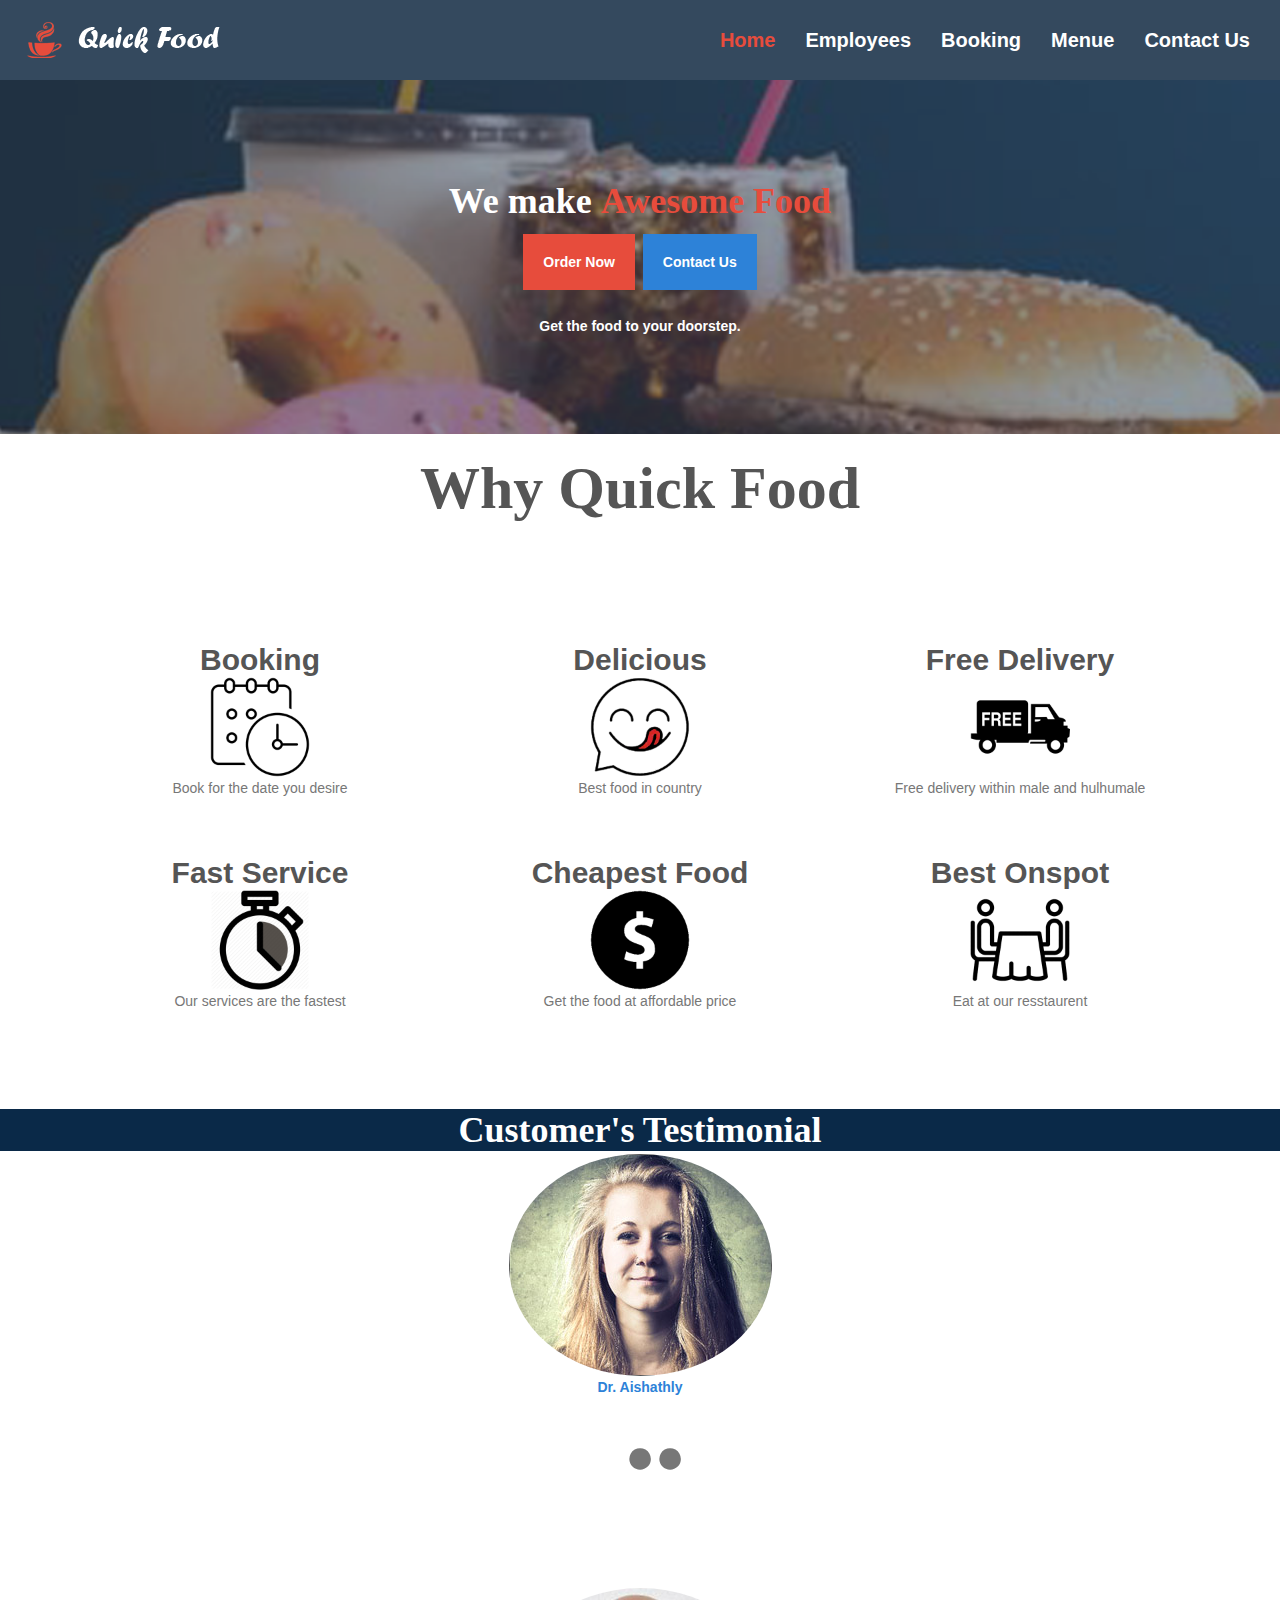
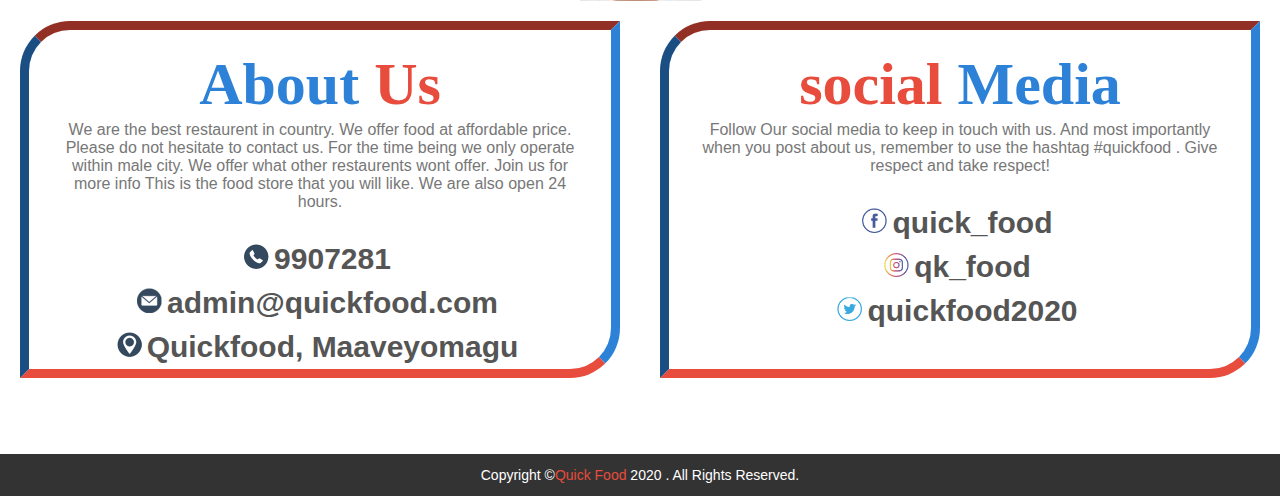
<file: index.html>
<!DOCTYPE html>
<html>
<head>
    <meta charset="UTF-8">
    <meta name="viewport" content="width=device-width", initial-scale="1.0">
    <title>Quick Food</title>
    <link rel="stylesheet" href="css/style.css">
    <link rel="stylesheet" href="css/reset.css">
    <link rel="stylesheet" href="css/index.css">
</head>
<body>
    <header id="Nav">
        <img src="img/logo.png" class="logoTop" alt="Orchid_Logo"/>
        <span class="crossbtnr">X</span>
        <div id="optionBar">
            <span class="navbtn"></span>
            <span class="navbtn"></span>
            <span class="navbtn"></span>
        </div>
        
        <div id="lineBreak">
            <br>
        </div>
        <nav>
            <ul class="navForResponsive">
                <a href="contact.html"><li class="navigation">Contact Us</li></a>
                <a href="menue.html"><li class="navigation">Menue</li></a>
                <a href="booking.html"><li class="navigation">Booking</li></a>
                <a href="employees.html"><li class="navigation">Employees</li></a>
                <a href="index.html"><li class="navigation primary">Home</li></a>
            </ul>            
        </nav>
    </header>
        <section id="slider">
            <center>
            <div id="slider-items">
            <h1 class="white">We make <span class="primary"><strong>Awesome Food</strong></span></h1><br><br>
            <a href="order.html" class="primary-bg bt1 bt"><strong>Order Now</strong></a>
            <a href="contact.html" class="secondary-sky-blue-bg bt2 bt"><strong>Contact Us</strong></a>
            <br><br><br><br><p class="doorstep"><strong>Get the food to your doorstep.</strong></p>
            </div>    
            </center>
        </section>
        <section id="Why_Us">
            <center>
            <h1>Why Quick Food</h1>
            <div id="grid">
                <div><h2>Booking</h2><img src="img/booking.png" class="gridImg" alt="Booking" width="100px"><p>Book for the date you desire</p></div>
                <div><h2>Delicious</h2><img src="img/delicious.png" alt="Delicious" width="100px"><p>Best food in country</p></div>
                <div><h2>Free Delivery</h2><img src="img/delivery.png" alt="Delivery" width="100px"><p>Free delivery within male and hulhumale</p></div>
                <div><h2>Fast Service</h2><img src="img/fast.png" alt="Fast Service" width="100px"><p>Our services are the fastest</p></div>
                <div><h2>Cheapest Food</h2><img src="img/money.png" alt="Cheap" width="100px"><p>Get the food at affordable price</p></div>
                <div><h2>Best Onspot</h2><img src="img/onspot.png" alt="Onspot" width="100px"><p>Eat at our resstaurent</p></div>
            </div>
            </center>
        </section>
        <section id="TestMonaial_Clients">
        <h1 align="center" class="white CustomerTestimonialHeading ">Customer's Testimonial</h1>
        <div id="Testimonial">
            <center>
            <div class="sliderClient">
            <div id="client">
                <img src="img/member2.png" alt="Member"/> 
                <h4 class="secondary-sky-blue">Dr. Aishathly</h4>
                <blockquote class="white">
                    "My wife and I, vacationing in SD from Chicago, had lunch Fri 17th at TFG and we were both absolutely pleased with everything at your place. Don’t change a thing! You are spot on!"
                </blockquote>
                <span class="circle-1"></span><span class="circle"></span><span class="circle"></span>
            </div>
            <div id="client">
                <img src="img/member7.png" alt="Member"/> 
                <h4 class="secondary-sky-blue">Dr. Allen Fitch</h4>
                <blockquote class="white">
                    "We were at The French Gourmet a few weeks ago with some clients from Texas . I am finally getting back to tell you that we had a wonderful evening!

                </blockquote>
                <span class="circle"></span><span class="circle-1"></span><span class="circle"></span>
            </div>
            <div id="client">
                <img src="img/member4.png" alt="Member"/> 
                <h4 class="secondary-sky-blue">Dr. Saadhin</h4>
                <blockquote class="white">
                    "Dear Michel,

                    WOW!!! What an outstanding dinner you prepared at the Johnstons on Friday evening!                  
                    Gratefully,
                    
                    M.C."
                </blockquote>
                <span class="circle"></span><span class="circle"></span><span class="circle-1"></span>
            </div>

            </center>
        </div>
    </div>
    </section>
        <section id="About_Us">
            <div id="about_us" class="part">
            <center>
            <h1 class="aboutus"><span class="secondary-sky-blue">About</span> <span class="primary">Us</span></h1>
            <p class="about">We are the best restaurent in country. We offer food at affordable price. Please do not hesitate to contact us. For the time being we only operate within male city. We offer what other restaurents wont offer. Join us for more info This is the food store that you will like. We are also open 24 hours.</p>
            <div><a href="tel:9907281"><img src="img/phone.png" width="25px"/><h2 class="inline">9907281</h2></a></div>
            <div><a href="mailto:admin@quickfood.com"><img src="img/mail.png" width="25px"/><h2 class="inline">admin@quickfood.com</h2></a></div>
            <div><a href="https://www.google.com/maps/@4.1679147,73.5005108,15z"><img src="img/location.png" width="25px"/><h2 class="inline">Quickfood, Maaveyomagu</h2></a></div>
            </center>
            </div> 
            <div id="Stay in Touch" class="part">
                <center>
                <h1 class="aboutus"><span class="primary">social</span> <span class="secondary-sky-blue">Media</span></h1>
                <p class="about">Follow Our social media to keep in touch with us. And most importantly when you post about us, remember to use the hashtag #quickfood . Give respect and take respect!</p>
                <div><a href="www.facebook.com"><img src="img/facebook.png" width="25px"/><h2 class="inline">quick_food</h2></a></div>
                <div><a href="www.instagram.com"><img src="img/instagram.png" width="25px"/><h2 class="inline">qk_food</h2></a></div>
                <div><a href="www.twitter.com"><img src="img/twitter.png" width="25px"/><h2 class="inline">quickfood2020</h2></a></div>
                </center>
                </div> 
        </section>
        <footer>
            <p>Copyright &copy;<span class="primary">Quick Food</span> 2020 . All Rights Reserved.</p>
        </footer>
<script src="js/index.js"></script>
</body>
</html>
</file>
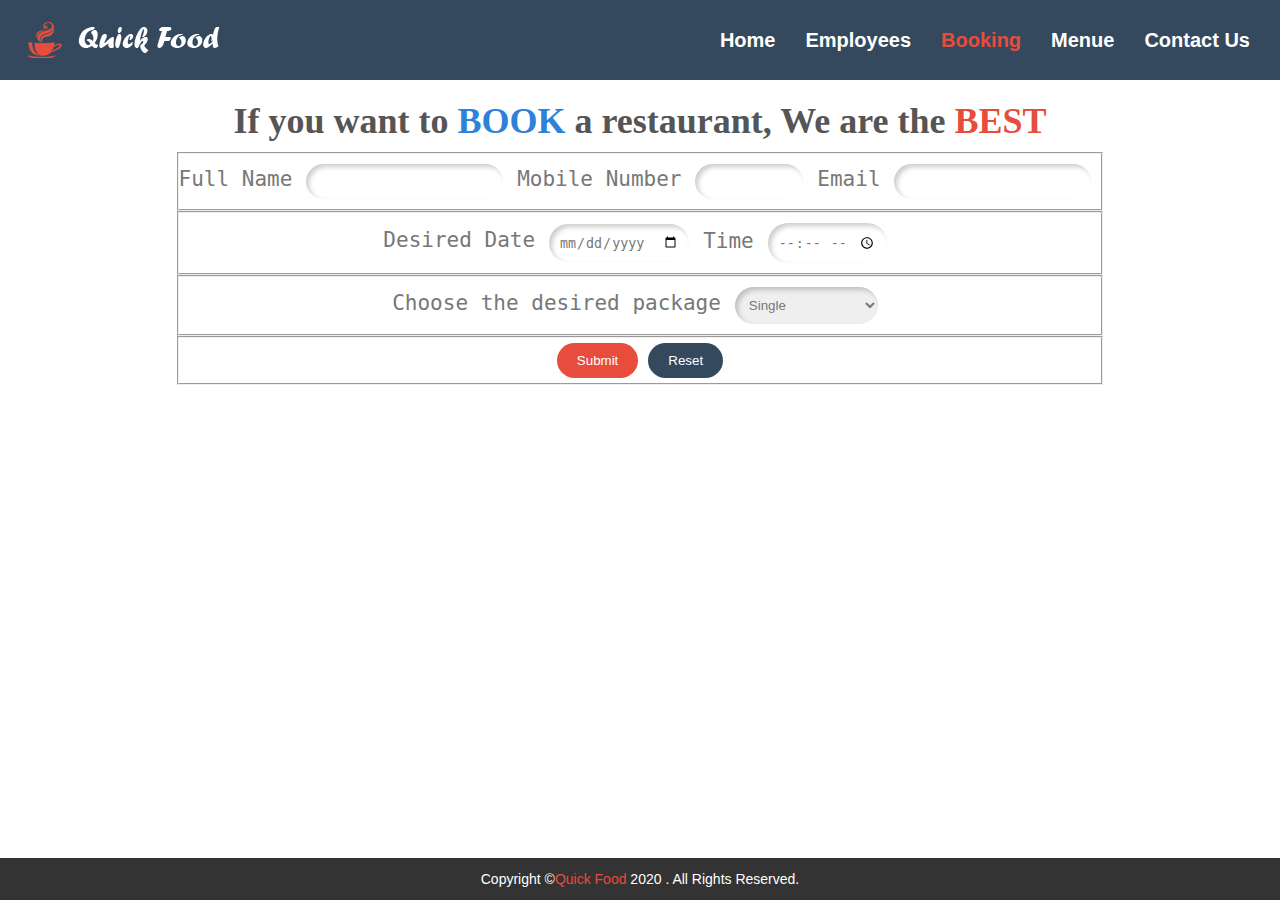
<file: booking.html>
<!DOCTYPE html>
<html>
    <head>
        <meta charset="UTF-8">
        <meta name="viewport" content="width=device-width" initial-scale="1.0">
        <title>Booking</title>
        <link rel="stylesheet" href="css/style.css">
        <link rel="stylesheet" href="css/reset.css">
        <link rel="stylesheet" href="css/booking.css">
    </head>
    <body>
        <header id="Nav">
            <img src="img/logo.png" class="logoTop" alt="Orchid_Logo" />
            <span class="crossbtnr">X</span>
            <div id="optionBar">
                <span class="navbtn"></span>
                <span class="navbtn"></span>
                <span class="navbtn"></span>
            </div>
        
            <div id="lineBreak">
                <br>
            </div>
            <nav>
                <ul class="navForResponsive">
                    <a href="contact.html">
                        <li class="navigation">Contact Us</li>
                    </a>
                    <a href="menue.html">
                        <li class="navigation">Menue</li>
                    </a>
                    <a href="booking.html">
                        <li class="navigation primary">Booking</li>
                    </a>
                    <a href="employees.html">
                        <li class="navigation">Employees</li>
                    </a>
                    <a href="index.html">
                        <li class="navigation">Home</li>
                    </a>
                </ul>
            </nav>
        </header>
        <main>
        <center>
            <h1>If you want to <span class='secondary-sky-blue'>BOOK</span> a restaurant, We are the <span class='primary'>BEST</span> </h1>
            <form method="post">
                <fieldset>
                <div>
                <label for="name">Full Name</label>
                <input type="text">
                </div>
                <div>
                <label for="tel">Mobile Number</label>
                <input type="number" min="7000000" max="9999999">
                </div>
                <div>
                <label for="email">Email</label>
                <input type="email">
                </div>
                </fieldset>
                <fieldset>
                <div>
                <label for="date">Desired Date</label>
                <input type="date" id="desiredDate">
                </div>
                <div>
                <label for="time">Time</label>
                <input type="time">
                </div>
                </fieldset>
                <fieldset>
                <label for="package">Choose the desired package</label>
                <select name="package">
                    <option value="family_5_people">Family (5 people)</option>
                    <option value="family_4_People">Famiy (4 people)</option>
                    <option value="couple">Couple</option>
                    <option value="single" selected>Single</option>
                </select>
                </fieldset>
                
                <fieldset>
                    <input type="submit" id="btn" class="primary-bg"><input type="reset" id="btn" class="secondary-dark-blue-bg">
                </fieldset>
                </center>
            </form>
        </main>
        <footer>
            <p>Copyright &copy;<span class="primary">Quick Food</span> 2020 . All Rights Reserved.</p>
        </footer>
        <script src="js/index.js"></script>
    </body>
</html>
</file>
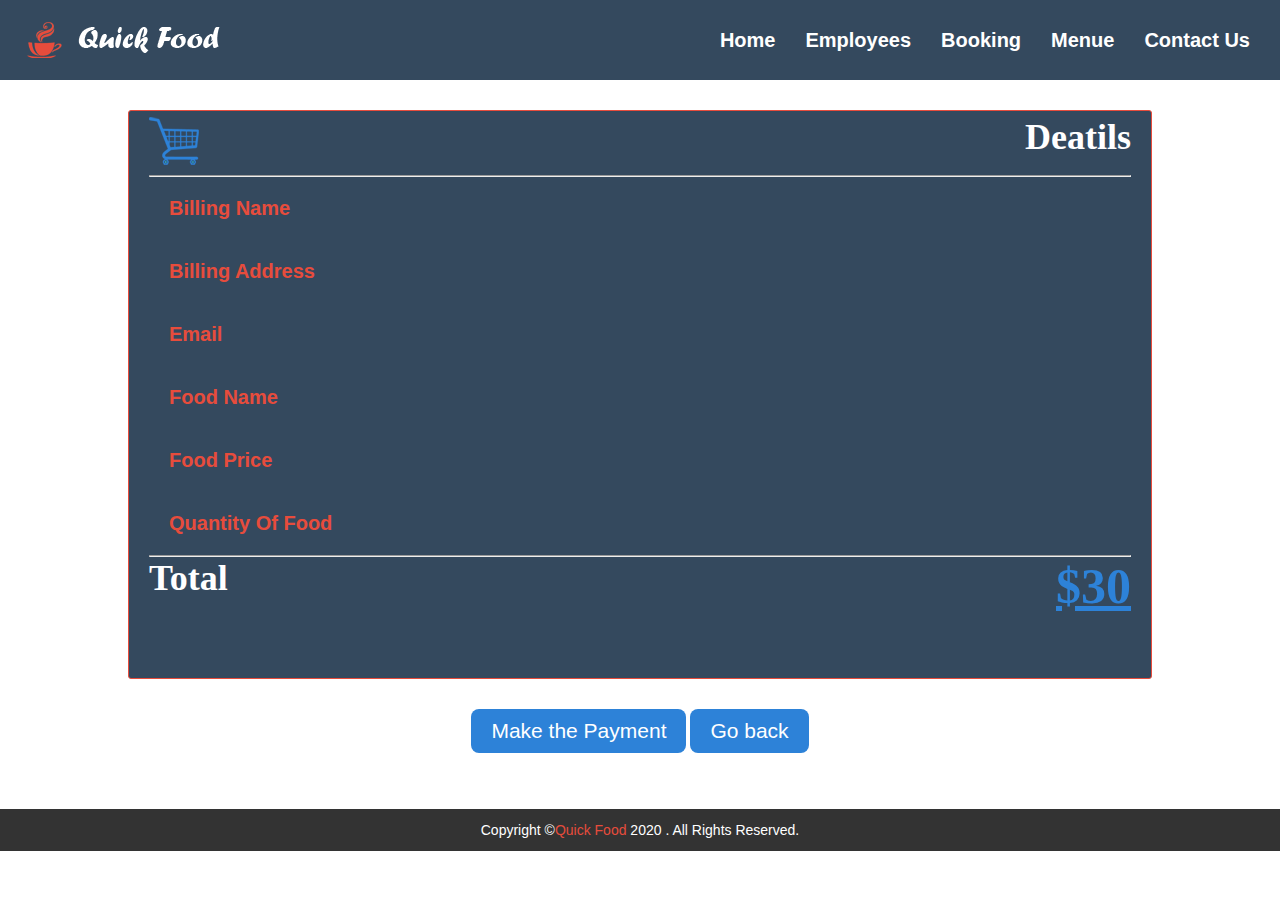
<file: checkout.html>
<!DOCTYPE html>
<html>
    <head>
        <meta charset="UTF-8">
        <meta name="viewport" content="width=device-width, initial-scale=1">
        <title>Checkout</title>
        <link rel="stylesheet" href="css/style.css">
        <link rel="stylesheet" href="css/reset.css">
        <link rel="stylesheet" href="css/checkout.css">

    </head>
    <body>
        <header id="Nav">
            <img src="img/logo.png" class="logoTop" alt="Orchid_Logo" />
            <span class="crossbtnr">X</span>
            <div id="optionBar">
                <span class="navbtn"></span>
                <span class="navbtn"></span>
                <span class="navbtn"></span>
            </div>
        
            <div id="lineBreak">
                <br>
            </div>
            <nav>
                <ul class="navForResponsive">
                    <a href="contact.html">
                        <li class="navigation">Contact Us</li>
                    </a>
                    <a href="menue.html">
                        <li class="navigation">Menue</li>
                    </a>
                    <a href="booking.html">
                        <li class="navigation">Booking</li>
                    </a>
                    <a href="employees.html">
                        <li class="navigation">Employees</li>
                    </a>
                    <a href="index.html">
                        <li class="navigation">Home</li>
                    </a>
                </ul>
            </nav>
        </header>
        <main>

<div class="checkout">
    <div class="container">
        <span class="hide"><h1 class="white"><img src="img/cart.png" alt="Cart"/> <span class="price white" >Deatils</span></h1></span>
        <hr>
        <p class="primary product"><span class="hide">Billing Name </span><span class="price name"></span></p>
        <p class="primary product"><span class="hide">Billing Address </span><span class="price address"></span></p>
        <p class="primary product"><span class="hide">Email </span><span class="price email"></span></p>
        <p class="primary product"><span class="hide">Food Name </span><span class="price food"></span></p>
        <p class="primary product"><span class="hide">Food Price </span><span class="price amount" id="price"></span></p>
        <p class="primary product"><span class="hide">Quantity Of Food </span><span class="price quantity"></span></p>
        <hr>
        <h1 class="white"><span class="hide">Total </span><span class="price secondary-sky-blue total " ><b>$30</b></span></h1>
        <br><br><br><br>
    </div>
<center>
    <div class="buttons">
        <a href="payment.html"><button class="buttonDesign">Make the Payment</button></a>
        <a href="order.html"><button onclick="order.html" class="buttonDesign">Go back</button></a>
    </div>
</center>
</div>
</div>


        </main>
        <footer>
            <p>Copyright &copy;<span class="primary">Quick Food</span> 2020 . All Rights Reserved.</p>
        </footer>
    <script src="js/index.js"></script>
    <script src="js/checkout.js"></script>
    </body>
</html>
</file>
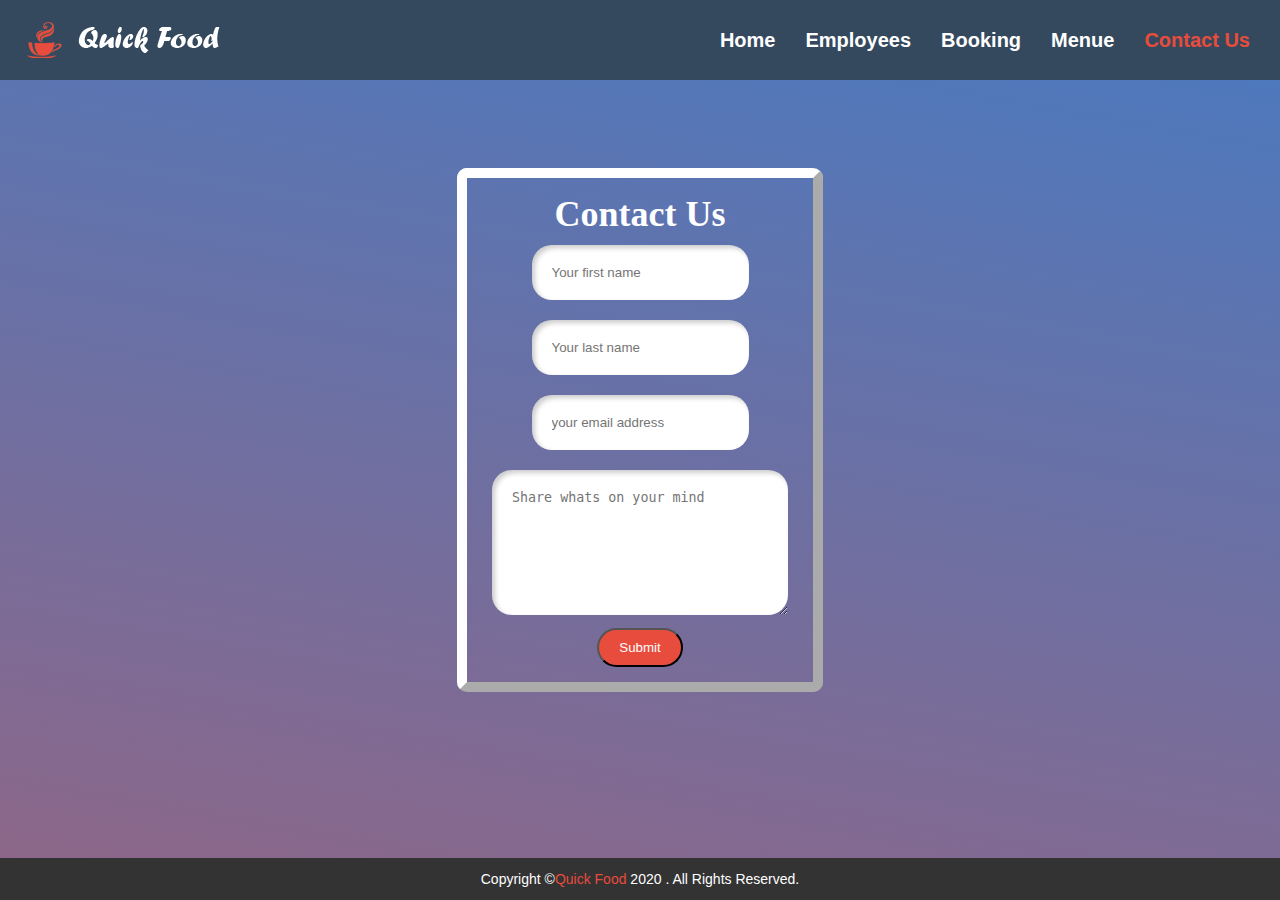
<file: contact.html>
<!DOCTYPE html>
<html>
    <head>
        <meta charset="UTF-8">
        <meta name="viewport" content="width=device-width", initial-scale="1.0">
        <title>
            Contact QuickFood
        </title>
        <meta charset="UTF-8">
        <meta name="viewport" content="width=device-width", initial-scale="1.0">
        <link rel="stylesheet" href="css/style.css">
        <link rel="stylesheet" href="css/reset.css">
        <link rel="stylesheet" href="css/contact.css">
    </head>
    <body>
        <header id="Nav">
            <img src="img/logo.png" class="logoTop" alt="Orchid_Logo" />
            <span class="crossbtnr">X</span>
            <div id="optionBar">
                <span class="navbtn"></span>
                <span class="navbtn"></span>
                <span class="navbtn"></span>
            </div>
        
            <div id="lineBreak">
                <br>
            </div>
            <nav>
                <ul class="navForResponsive">
                    <a href="contact.html">
                        <li class="navigation primary">Contact Us</li>
                    </a>
                    <a href="menue.html">
                        <li class="navigation">Menue</li>
                    </a>
                    <a href="booking.html">
                        <li class="navigation">Booking</li>
                    </a>
                    <a href="employees.html">
                        <li class="navigation">Employees</li>
                    </a>
                    <a href="index.html">
                        <li class="navigation">Home</li>
                    </a>
                </ul>
            </nav>
        </header>
        <main>
            <form method="POST">
                <fieldset>
                <center>
                    <h1 class="white">Contact Us</h1>
                <input type="text" id="fname" name="fname" placeholder="Your first name"><br>
                <input type="text" id="lname" name="lname" placeholder="Your last name"><br>
                <input type="email" id="email" name="email" placeholder="your email address" required><br>
                <textarea name="Message" rows="7" cols="30" class="form-control" placeholder="Share whats on your mind" required></textarea><br>
                <input type="submit" class="primary-bg submit white">
                </center>
                </fieldset>
            </form>
        </main>
        <footer>
            <p>Copyright &copy;<span class="primary">Quick Food</span> 2020 . All Rights Reserved.</p>
        </footer>
    <script src="js/index.js"></script>
    </body>
</html>
</file>
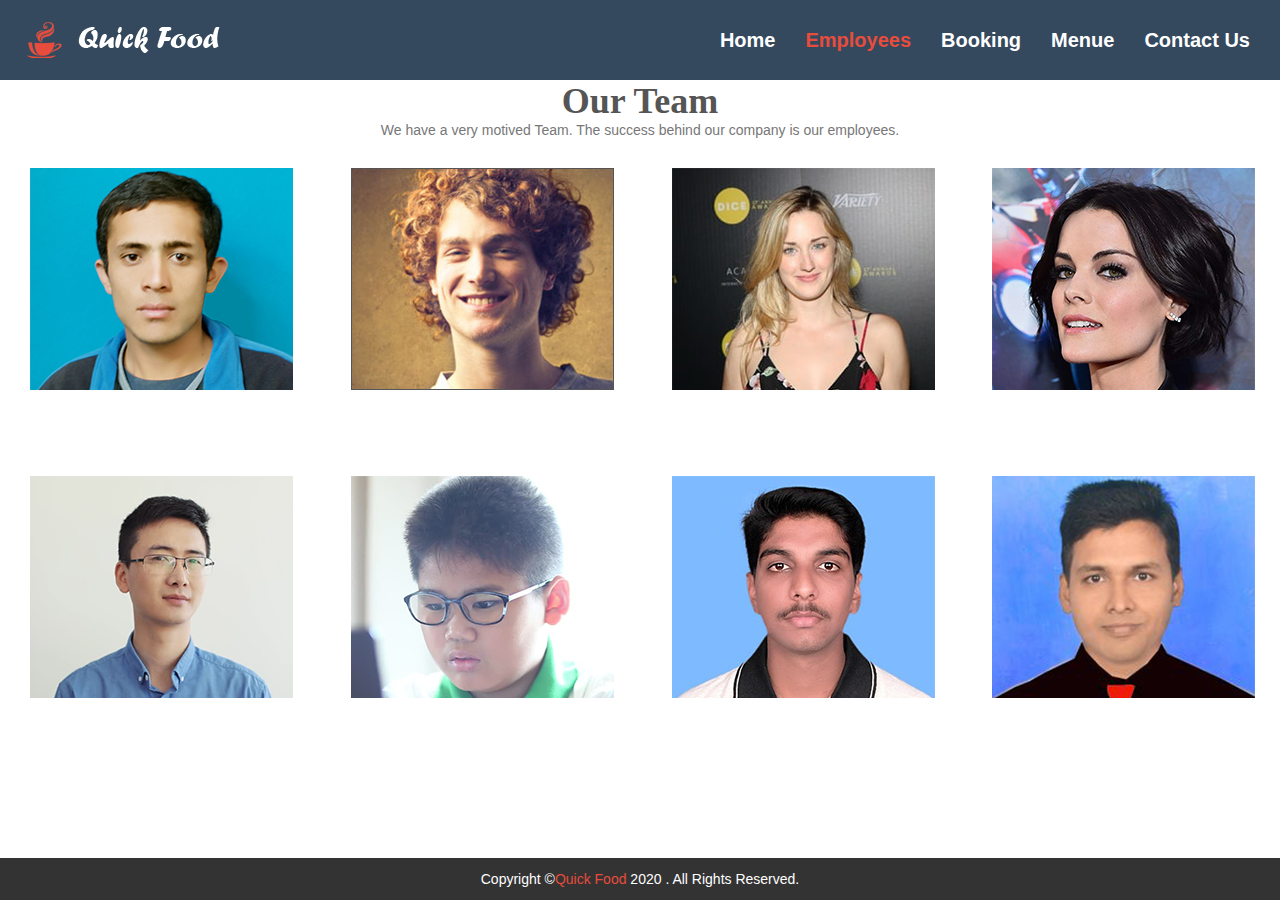
<file: employees.html>
<!DOCTYPE html>
<html>
    <head>
        <meta charset="UTF-8">
        <meta name="viewport" content="width=device-width", initial-scale="1.0">
        <title>Our Employees</title>
        <link rel="stylesheet" href="css/style.css">
        <link rel="stylesheet" href="css/reset.css">
        <link rel="stylesheet" href="css/employees.css">
    </head>
    <body>
        <header id="Nav">
            <img src="img/logo.png" class="logoTop" alt="Orchid_Logo" />
            <span class="crossbtnr">X</span>
            <div id="optionBar">
                <span class="navbtn"></span>
                <span class="navbtn"></span>
                <span class="navbtn"></span>
            </div>
        
            <div id="lineBreak">
                <br>
            </div>
            <nav>
                <ul class="navForResponsive">
                    <a href="contact.html">
                        <li class="navigation">Contact Us</li>
                    </a>
                    <a href="menue.html">
                        <li class="navigation">Menue</li>
                    </a>
                    <a href="booking.html">
                        <li class="navigation">Booking</li>
                    </a>
                    <a href="employees.html">
                        <li class="navigation primary">Employees</li>
                    </a>
                    <a href="index.html">
                        <li class="navigation ">Home</li>
                    </a>
                </ul>
            </nav>
        </header>
        <main>
        <center>
            <div id="team">
            <h1>Our Team</h1>
            <p>We have a very motived Team. The success behind our company is our employees.</p>
            </div>
        </center>
            <div id="gridTeam">
                
                <div id="image">
                    <img src="img/member1.png" />
                    <div id="overlay">
                    <h2 class="name primary">Ali Khan</h2>
                    <br><h4 class="secondary-sky-blue"> Ceo</h4><br>
                    <a href="https://www.facebook.com"><img src="img/facebook.png" width="30"/></a>
                    <a href="https://www.facebook.com"><img src="img/instagram.png" width="30"/></a>  
                    <a href="https://www.facebook.com"><img src="img/twitter.png" width="30"/></a> 
                    </div>      
                </div>
                <div id="image">
                    <img src="img/member3.png" />
                    <div id="overlay">
                    <h2 class="name primary">Booran Khan</h2>
                    <br><h4 class="secondary-sky-blue"> Manager</h4><br>
                    <a href="https://www.facebook.com"><img src="img/facebook.png" width="30"/></a>
                    <a href="https://www.facebook.com"><img src="img/instagram.png" width="30"/></a>  
                    <a href="https://www.facebook.com"><img src="img/twitter.png" width="30"/></a> 
                    </div>      
                </div>
                <div id="image">
                    <img src="img/member10.png" />
                    <div id="overlay">
                    <h2 class="name primary">Saanal</h2>
                    <br><h4 class="secondary-sky-blue"> Chef</h4><br>
                    <a href="https://www.facebook.com"><img src="img/facebook.png" width="30"/></a>
                    <a href="https://www.facebook.com"><img src="img/instagram.png" width="30"/></a>  
                    <a href="https://www.facebook.com"><img src="img/twitter.png" width="30"/></a> 
                    </div>      
                </div>
                <div id="image">
                    <img src="img/member11.png" />
                    <div id="overlay">
                    <h2 class="name primary">jaimie Khan</h2>
                    <br>
                    <h4 class="secondary-sky-blue"> Chef</h4><br>
                    <a href="https://www.facebook.com"><img src="img/facebook.png" width="30"/></a>
                    <a href="https://www.facebook.com"><img src="img/instagram.png" width="30"/></a>  
                    <a href="https://www.facebook.com"><img src="img/twitter.png" width="30"/></a> 
                    </div>      
                </div>
                <div id="image">
                    <img src="img/member5.png" />
                    <div id="overlay">
                    <h2 class="name primary">Slaaim Khan</h2>
                    <br>
                    <h4 class="secondary-sky-blue"> Waiter</h4><br>
                    <a href="https://www.facebook.com"><img src="img/facebook.png" width="30"/></a>
                    <a href="https://www.facebook.com"><img src="img/instagram.png" width="30"/></a>  
                    <a href="https://www.facebook.com"><img src="img/twitter.png" width="30"/></a> 
                    </div>      
                </div>
                <div id="image">
                    <img src="img/member6.png" />
                    <div id="overlay">
                    <h2 class="name primary">Abw Leo</h2>
                    <br><h4 class="secondary-sky-blue"> Waiter</h4><br>
                    <a href="https://www.facebook.com"><img src="img/facebook.png" width="30"/></a>
                    <a href="https://www.facebook.com"><img src="img/instagram.png" width="30"/></a>  
                    <a href="https://www.facebook.com"><img src="img/twitter.png" width="30"/></a> 
                    </div>      
                </div>
                <div id="image">
                    <img src="img/member9.png" />
                    <div id="overlay">
                        <h2 class="name primary">Farooq</h2>
                        <br>
                        <h4 class="secondary-sky-blue">Maintance</h4><br>
                        <a href="https://www.facebook.com"><img src="img/facebook.png" width="30" /></a>
                        <a href="https://www.facebook.com"><img src="img/instagram.png" width="30" /></a>
                        <a href="https://www.facebook.com"><img src="img/twitter.png" width="30" /></a>
                    </div>
                </div>
                <div id="image">
                    <img src="img/member8.png" />
                    <div id="overlay">
                        <h2 class="name primary">Lijo Josh</h2>
                        <br>
                        <h4 class="secondary-sky-blue">Cleaner</h4><br>
                        <a href="https://www.facebook.com"><img src="img/facebook.png" width="30" /></a>
                        <a href="https://www.facebook.com"><img src="img/instagram.png" width="30" /></a>
                        <a href="https://www.facebook.com"><img src="img/twitter.png" width="30" /></a>
                    </div>
                </div>
            </div>
            <div id="smallDevice">
                <div>
                    <h2 class="name primary">Ali Khan</h2>
                    <br>
                    <h4 class="secondary-sky-blue"> Ceo</h4><br>
                    <a href="https://www.facebook.com"><img src="img/facebook.png" width="30" /></a>
                    <a href="https://www.facebook.com"><img src="img/instagram.png" width="30" /></a>
                    <a href="https://www.facebook.com"><img src="img/twitter.png" width="30" /></a>
                </div>
                <div>
                    <h2 class="name primary">Booran Khan</h2>
                    <br>
                    <h4 class="secondary-sky-blue"> Manager</h4><br>
                    <a href="https://www.facebook.com"><img src="img/facebook.png" width="30" /></a>
                    <a href="https://www.facebook.com"><img src="img/instagram.png" width="30" /></a>
                    <a href="https://www.facebook.com"><img src="img/twitter.png" width="30" /></a>
                </div>
                <div>
                    <h2 class="name primary">Saif Khan</h2>
                    <br>
                    <h4 class="secondary-sky-blue"> Chef</h4><br>
                    <a href="https://www.facebook.com"><img src="img/facebook.png" width="30" /></a>
                    <a href="https://www.facebook.com"><img src="img/instagram.png" width="30" /></a>
                    <a href="https://www.facebook.com"><img src="img/twitter.png" width="30" /></a>
                </div>
                <div>
                    <h2 class="name primary">Saif Khan</h2>
                    <br>
                    <h4 class="secondary-sky-blue"> Chef</h4><br>
                    <a href="https://www.facebook.com"><img src="img/facebook.png" width="30" /></a>
                    <a href="https://www.facebook.com"><img src="img/instagram.png" width="30" /></a>
                    <a href="https://www.facebook.com"><img src="img/twitter.png" width="30" /></a>
                </div>
                <div>
                    <h2 class="name primary">Slaaim Khan</h2>
                    <br>
                    <h4 class="secondary-sky-blue"> Waiter</h4><br>
                    <a href="https://www.facebook.com"><img src="img/facebook.png" width="30" /></a>
                    <a href="https://www.facebook.com"><img src="img/instagram.png" width="30" /></a>
                    <a href="https://www.facebook.com"><img src="img/twitter.png" width="30" /></a>
                </div>
                <div>
                    <h2 class="name primary">Abw Leo</h2>
                    <br>
                    <h4 class="secondary-sky-blue"> Waiter</h4><br>
                    <a href="https://www.facebook.com"><img src="img/facebook.png" width="30" /></a>
                    <a href="https://www.facebook.com"><img src="img/instagram.png" width="30" /></a>
                    <a href="https://www.facebook.com"><img src="img/twitter.png" width="30" /></a>
                </div>
                <div>
                    <h2 class="name primary">Farooq</h2>
                    <br>
                    <h4 class="secondary-sky-blue">Maintance</h4><br>
                    <a href="https://www.facebook.com"><img src="img/facebook.png" width="30" /></a>
                    <a href="https://www.facebook.com"><img src="img/instagram.png" width="30" /></a>
                    <a href="https://www.facebook.com"><img src="img/twitter.png" width="30" /></a>
                </div>
                <div>
                    <h2 class="name primary">Lijo Josh</h2>
                    <br>
                    <h4 class="secondary-sky-blue">Cleaner</h4><br>
                    <a href="https://www.facebook.com"><img src="img/facebook.png" width="30" /></a>
                    <a href="https://www.facebook.com"><img src="img/instagram.png" width="30" /></a>
                    <a href="https://www.facebook.com"><img src="img/twitter.png" width="30" /></a>
                </div>

            </div>
            
        </main>
        <footer>
            <p>Copyright &copy;<span class="primary">Quick Food</span> 2020 . All Rights Reserved.</p>
        </footer>
    <script src="js/index.js"></script>
    </body>
</html>
</file>
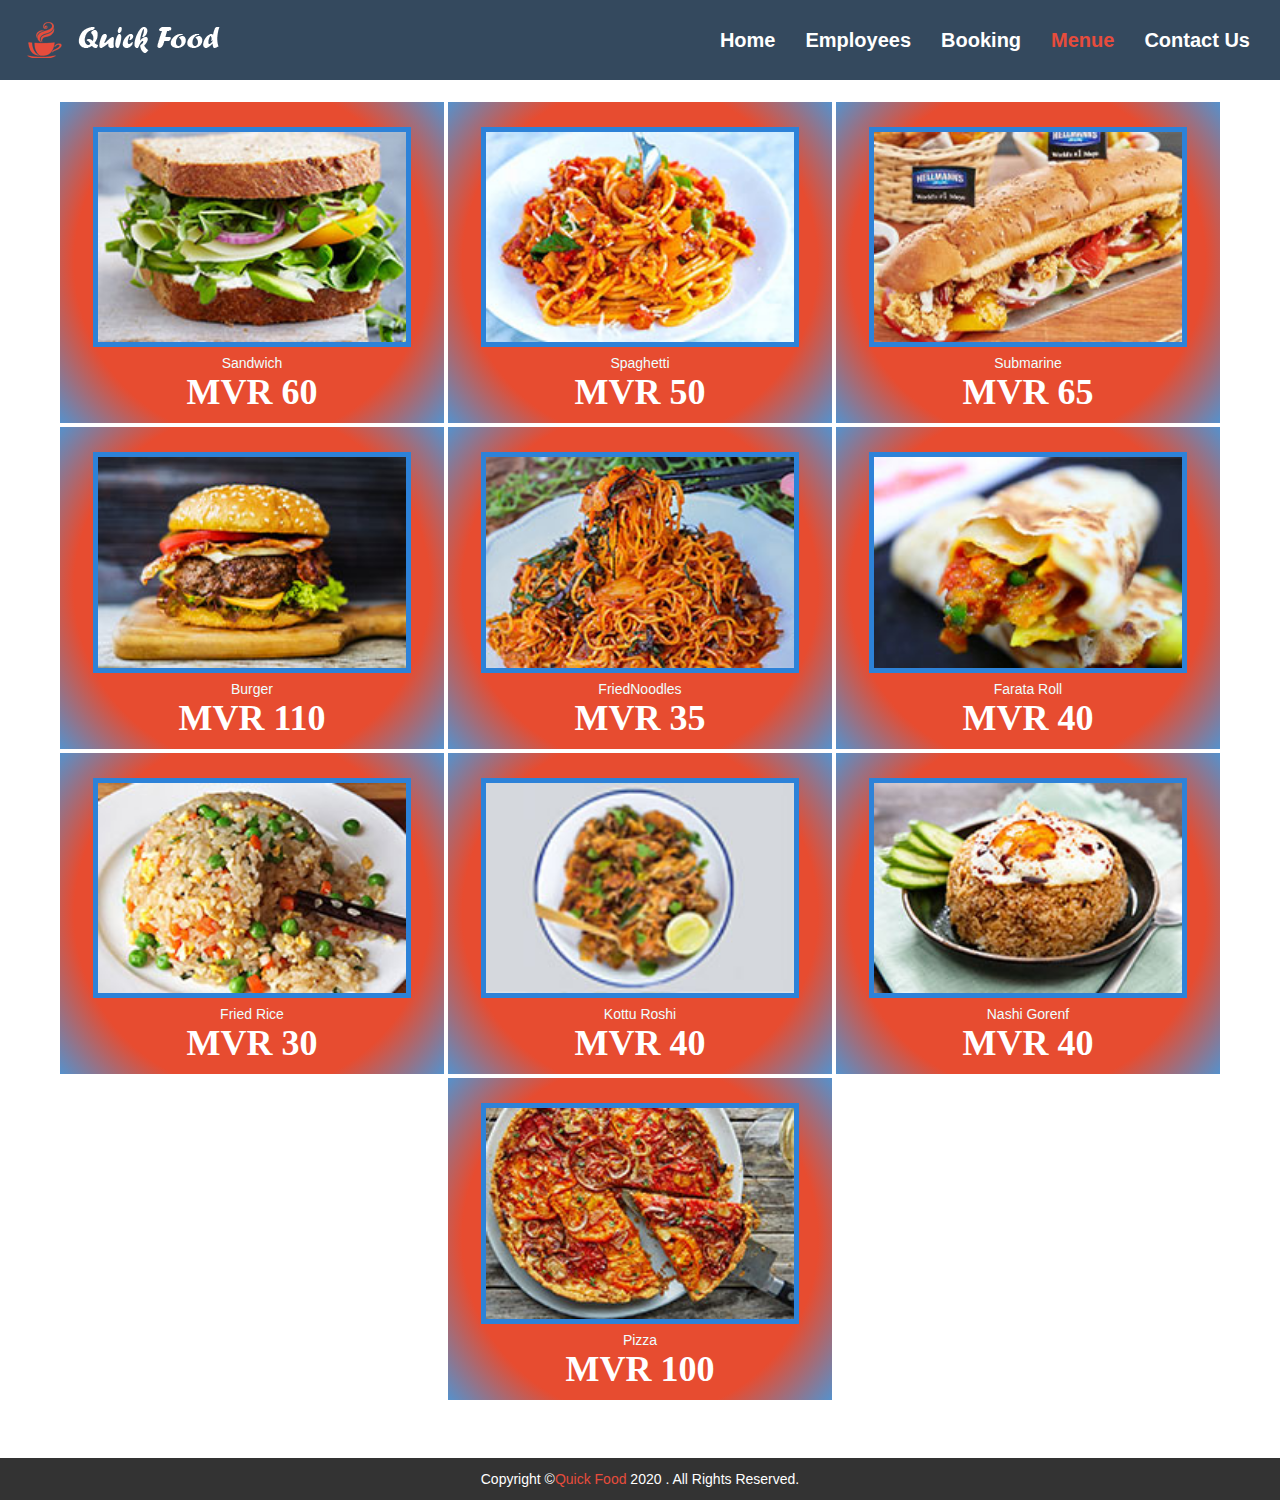
<file: menue.html>
<!DOCTYPE html>
<html>

<head>
    <meta charset="utf-8">
    <meta name="viewport" content="width=device-width">
    <title>Gallery</title>
    <link rel="stylesheet" href="css/menue.css">
    <link rel="stylesheet" href="css/style.css">
    <link rel="stylesheet" href="css/reset.css">
</head>

<body>
    <header id="Nav">
        <img src="img/logo.png" class="logoTop" alt="Orchid_Logo" />
        <span class="crossbtnr">X</span>
        <div id="optionBar">
            <span class="navbtn"></span>
            <span class="navbtn"></span>
            <span class="navbtn"></span>
        </div>
    
        <div id="lineBreak">
            <br>
        </div>
        <nav>
            <ul class="navForResponsive">
                <a href="contact.html">
                    <li class="navigation">Contact Us</li>
                </a>
                <a href="menue.html">
                    <li class="navigation primary">Menue</li>
                </a>
                <a href="booking.html">
                    <li class="navigation">Booking</li>
                </a>
                <a href="employees.html">
                    <li class="navigation">Employees</li>
                </a>
                <a href="index.html">
                    <li class="navigation">Home</li>
                </a>
            </ul>
        </nav>
    </header>
    <section id="gallery">
        <div class="container">

            <div class="menue"> <a href="img/Sandwichbig.jpg"><img src="img/Sandwichsmall.jpg" class="thumb"></a>
                <p>Sandwich</p>
                <h1 class='white'>MVR 60</h1>
            </div>

            <div class="menue"> <a href="img/Spaghettibig.jpg"><img src="img/Spaghettismall.jpg" class="thumb"></a>
                <p>Spaghetti</p>
                <h1 class='white'>MVR 50</h1>
            </div>

            <div class="menue"> <a href="img/Submarinebig.jpg"><img src="img/Submarinesmall.jpg" class="thumb"></a>
                <p>Submarine</p>
                <h1 class='white'>MVR 65</h1>
            </div>

            <div class="menue"> <a href="img/Burgerbig.jpg"><img src="img/Burgersmall.jpg" class="thumb"></a>
                <p>Burger</p>
                <h1 class='white'>MVR 110</h1>
            </div>

            <div class="menue"> <a href="img/FriedNoodlebig.jpg"><img src="img/FriedNoodlesmall.jpg" class="thumb"></a>
                <p>FriedNoodles</p>
                <h1 class='white'>MVR 35</h1>
            </div>

            <div class="menue"> <a href="img/FarataRoll.jpg"><img src="img/FarataRollsmall.jpg" class="thumb"></a>
                <p>Farata Roll</p>
                <h1 class='white'>MVR 40</h1>
            </div>
            <div class="menue"> <a href="img/FriedRicebig.jpg"><img src="img/FriedRicesmall.jpg" class="thumb"></a>
                <p>Fried Rice</p>
                <h1 class='white'>MVR 30</h1>
            </div>
            <div class="menue"> <a href="img/KottuRoshibig.jpg"><img src="img/KottuRoshismall.jpg" class="thumb"></a>
                <p>Kottu Roshi</p>
                <h1 class='white'>MVR 40</h1>
            </div>
            <div class="menue"> <a href="img/NaashiGorengbig.jpg"><img src="img/NaashiGorengsmall.jpg" class="thumb"></a>
                <p>Nashi Gorenf</p>
                <h1 class='white'>MVR 40</h1>
            </div>
            <div class="menue"> <a href="img/Pizzabig.jpg"><img src="img/Pizzasmall.jpg" class="thumb"></a>
                <p>Pizza</p>
                <h1 class='white'>MVR 100</h1>
            </div>
        </div>

    </section>
    <footer>
        <p>Copyright &copy;<span class="primary">Quick Food</span> 2020 . All Rights Reserved.</p>
    </footer>
<script src="js/index.js"></script>
</body>

</html>
</file>
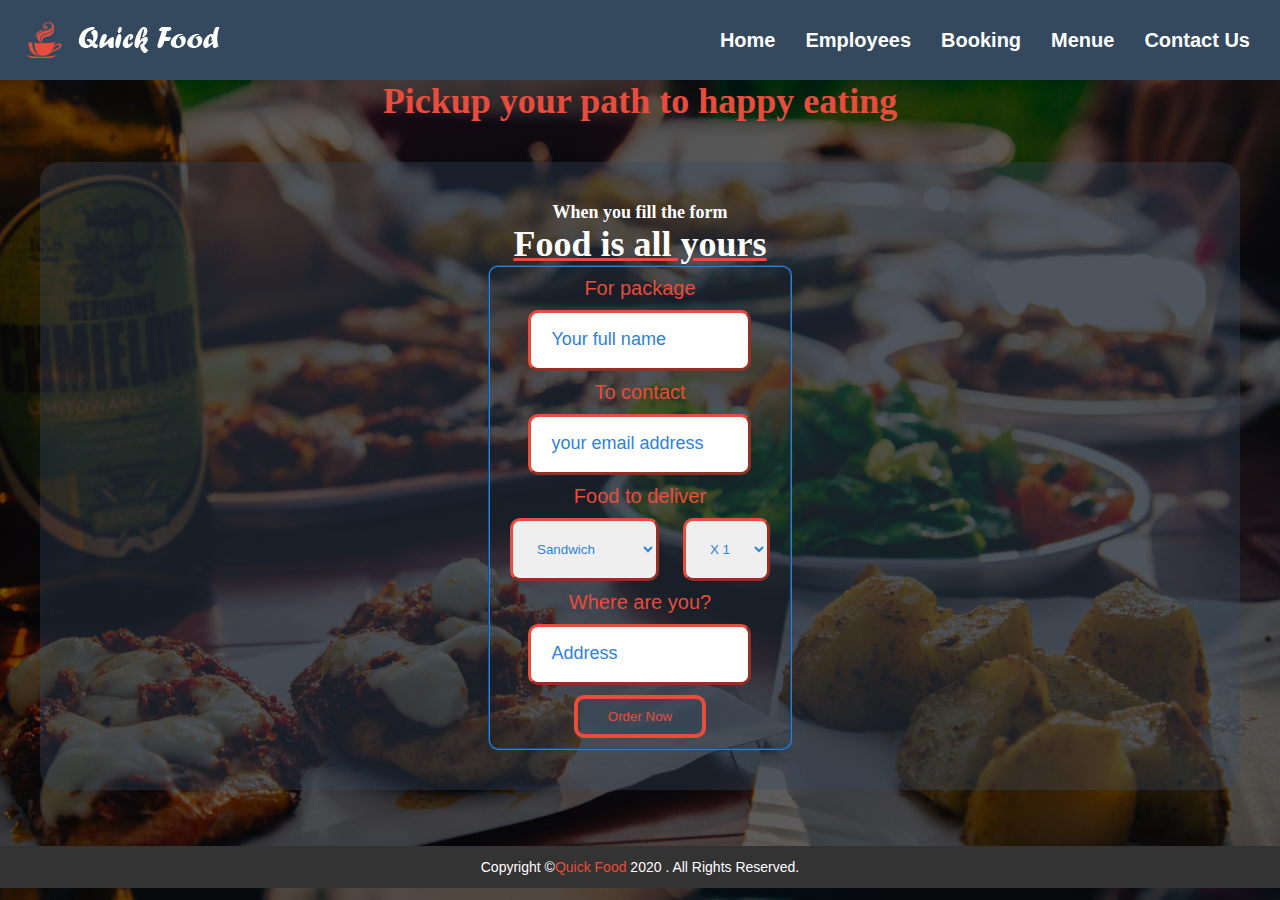
<file: order.html>
<!DOCTYPE html>
<html>
    <head>
        <meta charset="UTF-8">
        <meta name="viewport" content="width=device-width, initial-scale=1">
        <title>Order the Food</title>
        <link rel="stylesheet" href="css/style.css">
        <link rel="stylesheet" href="css/reset.css">
        <link rel="stylesheet" href="css/order.css">
        <script src="js/jquery.js"></script>
    </head>
    <body>
        <header id="Nav">
            <img src="img/logo.png" class="logoTop" alt="Orchid_Logo" />
            <span class="crossbtnr">X</span>
            <div id="optionBar">
                <span class="navbtn"></span>
                <span class="navbtn"></span>
                <span class="navbtn"></span>
            </div>
        
            <div id="lineBreak">
                <br>
            </div>
            <nav>
                <ul class="navForResponsive">
                    <a href="contact.html">
                        <li class="navigation">Contact Us</li>
                    </a>
                    <a href="menue.html">
                        <li class="navigation">Menue</li>
                    </a>
                    <a href="booking.html">
                        <li class="navigation">Booking</li>
                    </a>
                    <a href="employees.html">
                        <li class="navigation">Employees</li>
                    </a>
                    <a href="index.html">
                        <li class="navigation">Home</li>
                    </a>
                </ul>
            </nav>
        </header>
        <div id="wrapper">
        <main>
            <center>
            <h1 class="primary">Pickup your path to happy eating</h1>
            <div id="card">
            
            <form id="foodform">
                
                    
                        <h2 class="white fill">When you fill the form</h2>
                        <h1 class="white yours">Food is all yours</h1>
                        <fieldset>
                        <label class="primary">For package</label>
                        <input type="text" name="fullName" class="name" placeholder="Your full name" required><br>
                        <label class="primary">To contact</label>
                        <input type="email" name="email" placeholder="your email address" required><br>
                        <label class="primary">Food to deliver</label>
                        <select name="Food" class="input" >
                            <option value="Sandwich" >Sandwich</option>
                            <option value="Spaghetti" >Spaghetti</option>
                            <option value="Submarine">Submarine</option>
                            <option value="Burger">Burger</option>
                            <option value="FriedNoodles">FriedNoodles</option>
                            <option value="Farata Roll">Farata Roll</option>
                            <option value="Fried Rice">Fried Rice</option>
                            <option value="Kottu Roshi">Kottu Roshi</option>
                            <option value="Nashi Goreng">Nashi Goreng</option>
                            <option value="Pizza">Pizza</option>
                        </select>
                        <select name="Quantity" class="input" >
                            <option value="1">X 1</option>
                            <option value="2">X 2</option>
                            <option value="3">X 3</option>
                            <option value="4">X 4</option>
                            <option value="5">X 5</option>
                            <option value="6">X 6</option>
                        </select>
                        <label class="primary">Where are you?</label>
                        <input type="text" name="Address" placeholder="Address"><br>
                        <button id="formSubmit" class="submit primary">Order Now</button>
                        </fieldset>
                    
            </form>
            </center>
            </div>
            </main>

            
            <footer>
                <p>Copyright &copy;<span class="primary">Quick Food</span> 2020 . All Rights Reserved.</p>
            </footer>
            </div>
    
    <script src="js/index.js"></script>
    <script src="js/order.js"></script>
    </body>
</html>
</file>
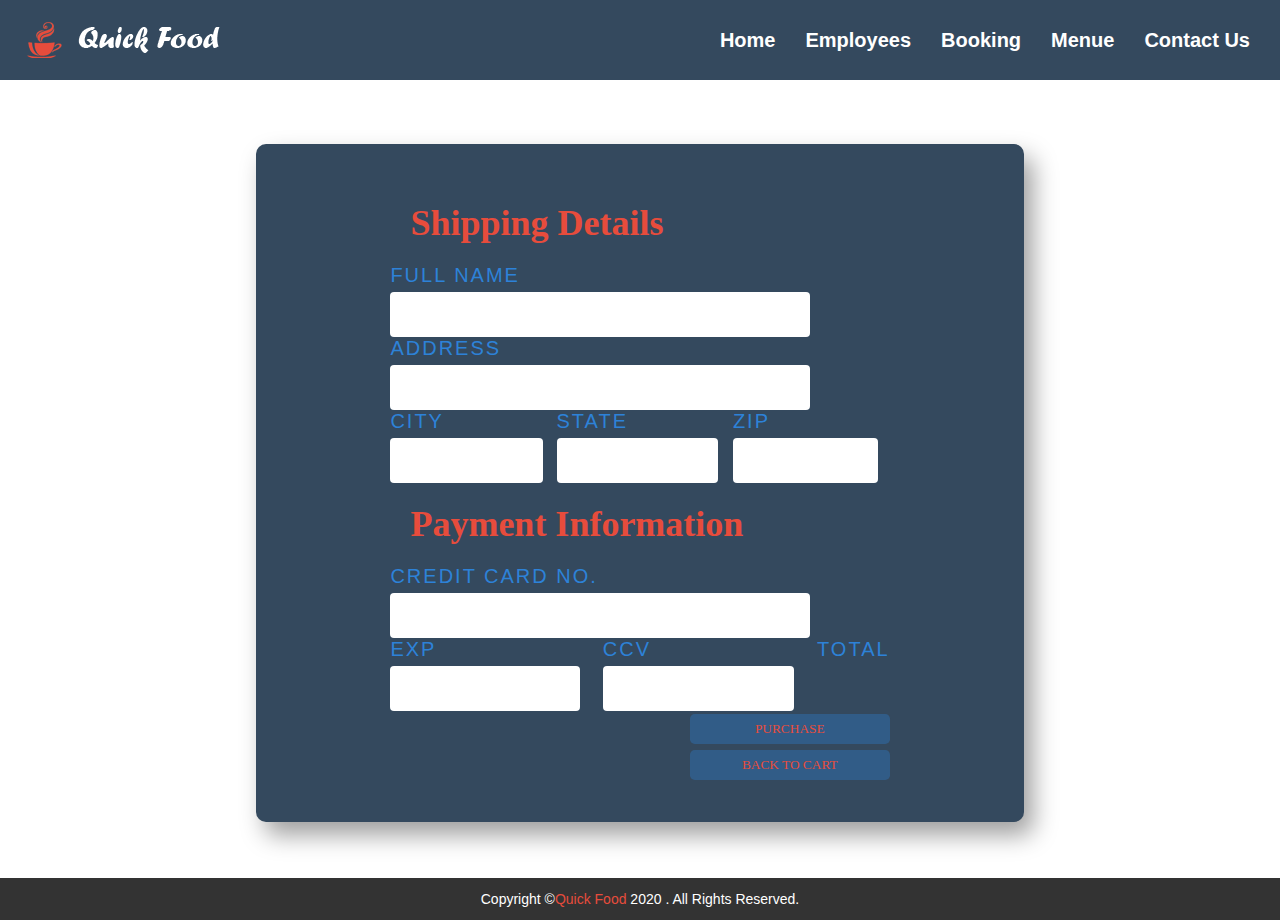
<file: payment.html>
<!DOCTYPE html>
<html>
    <head>
        <meta charset="UTF-8">
        <meta name="viewport" content="width=device-width, initial-scale=1">
        <title>Checkout</title>
        <link rel="stylesheet" href="css/style.css">
        <link rel="stylesheet" href="css/reset.css">
        <link rel="stylesheet" href="css/payment.css">

    </head>
    <body>
        <header id="Nav">
            <img src="img/logo.png" class="logoTop" alt="Orchid_Logo" />
            <span class="crossbtnr">X</span>
            <div id="optionBar">
                <span class="navbtn"></span>
                <span class="navbtn"></span>
                <span class="navbtn"></span>
            </div>
        
            <div id="lineBreak">
                <br>
            </div>
            <nav>
                <ul class="navForResponsive">
                    <a href="contact.html">
                        <li class="navigation">Contact Us</li>
                    </a>
                    <a href="menue.html">
                        <li class="navigation">Menue</li>
                    </a>
                    <a href="booking.html">
                        <li class="navigation">Booking</li>
                    </a>
                    <a href="employees.html">
                        <li class="navigation">Employees</li>
                    </a>
                    <a href="index.html">
                        <li class="navigation">Home</li>
                    </a>
                </ul>
            </nav>
        </header>
        <main>

<div class="wrapper">
    <div class="container">
        <form >
            <h1>
                Shipping Details
            </h1>
                <div class="name">
                    <label>Full Name</label>
                    <input type="text" class="fullname" name="f-name">
                </div>
            <div class="street">
                <label >Address</label>
                <input type="text" class="address" name="address">
            </div>
            <div class="address-info">
                <div>
                    <label>City</label>
                    <input type="text" name="city">
                </div>
                <div>
                    <label>State</label>
                    <input type="text" name="state">
                </div>
                <div>
                    <label>Zip</label>
                    <input type="text" name="zip">
                </div>
            </div>
            <h1>
                 Payment Information
            </h1>
            <div class="cc-num">
                <label>Credit Card No.</label>
                <input type="text" name="card-num">
            </div>
            <div class="cc-info">
                <div>
                    <label>Exp</label>
                    <input type="text" name="expire">
                </div>
                <div>
                    <label>CCV</label>
                    <input type="text" name="security">
                </div>
                <div>
                    <label>total</label><h1 class="total"></h1>
                </div>
            </div>
            
        </form>
        <div class="btns">
            <button onclick="submit();">Purchase</button>
            <button onclick="goBack();">Back to cart</button>
        </div>
    </div>
</div>

        </main>


        <footer>
            <p>Copyright &copy;<span class="primary">Quick Food</span> 2020 . All Rights Reserved.</p>
        </footer>
    <script src="js/index.js"></script>
    <script src="js/payment.js"></script>
    </body>
</html>
</file>
<file: css/style.css>
header{
    background-color: #34495e;
    height: 80px;
    line-height: 80px;
    width: 100%;
    
}

header img{
	float: left;
}
#lineBreak{
    display: none;
}
.navigation{
    text-decoration: none;
    display: inline-block;
    color: #fff;
    float: right;
    font-size: 20px;
    margin-right: 30px;
    font-weight: bold;
}

.navigation:hover{
    color: #e74c3c;
    transition: all ease-in 0.5s;
}

#Nav img{
    padding: 20px;
}

#Nav{
    overflow: hidden;
}

.white{
    color: #fff;
}

footer{
    text-align: center;
	color: #fff;
	background-color: #333;
	height: 42px;
	line-height: 42px;
	margin-top: 56px;
}

.navbtn{
    border-width: 4.5px;
    border-radius: 4px;
    border-style: solid;
    border-color: #fff;
    margin: 3px;
    
}
.crossbtnr{
    margin: 3px; 
    font-size: 40px;
    font-weight: bold;
    color: #fff;
    float: right;
    margin-right: 40px;
    display: none;
    margin-bottom: 0px;
}




#optionBar{
    transform: rotate(90deg);
    overflow: hidden;
    float: right;
    margin-right: 40px;
    display: none;
}



/*I did responsive for elements at the point that it is breaking*/

/*Navigation Header*/
@media only screen and (max-width: 833px) {
    #lineBreak{
        display: block;
    }
    #optionBar{
        display: block;
    }
    .navigation{
        transition: ease-in 2s;
        text-decoration: none;
        display: flex;
        justify-content: center;
        align-items: center;
        color: #fff;
        float: none;
        font-size: 20px;
        margin-top: 3px;
        margin-left: 20px;
        margin-right: 20px;
        font-weight: bold;
        background-color: #02142586;
        border-radius: 20px;
    }
    #Nav{
        overflow: visible;
        padding-bottom: 10px;
    }

    header{
        background-color: #34495e;
        width: 100%;
        height: auto ;  
    }

    .navForResponsive{
        display: none;
    }
  }

  @media only screen and (max-width: 384px) {
header img{
    display: none;
}

  }
</file>
<file: css/index.css>
#slider{
    background: url('../img/slider1.png')no-repeat center center fixed;
    -webkit-background-size: cover;
    -moz-background-size: cover;
    -o-background-size: cover;
    background-size: cover;
    height: 100%;
}



.bt{
    color: #fff;
    padding: 20px;
    margin: 2px;
}


#slider-items{
    padding: 100px;
}


.bt:hover{
	border-radius: 5px;
	-webkit-border-radius: 5px;
    -moz-border-radius: 5px;
    font-size: 20px;
}

.doorstep{
    font-size: 14px;
    color: #fff;
}

#grid{
    display: grid;
    grid-gap: 20px;
    grid-template-columns: repeat(auto-fill, minmax(300px, 1fr));
    padding: 80px;
}

#grid div{
    padding: 20px;
}

#Why_Us h1{
    padding: 20px;
    font-size: 60px;
}

.CustomerTestimonialHeading{
    margin-bottom: 0px;
    width: 100%;
    background-color: rgba(8, 39, 71, 0.993);
}

#Testimonial{
    width: 100%;
    height: 450px;
    background: url('../img/testi-bg.png')no-repeat center center fixed;
    -webkit-background-size: cover;
    -moz-background-size: cover;
    -o-background-size: cover;
    background-size: cover;
    overflow: hidden;
    margin-top: 0px;
}

.sliderClient{
    position: relative;
    animation: slider 20s  infinite alternate;
    -webkit-animation: slider 20s  infinite alternate;
    -moz-animation: slider 20s  infinite alternate;
    -o-animation : slider 20s  infinite alternate;
}

@keyframes slider {
    0%   {top:40px;}/*First Person Stop Position*/
    30%   {top:40px;}/*Change this Value if you want to move item inside slider*/
    33%  {top:-400px;}/*Second Person Stop Position*/
    63%  {top:-400px;}/*Change this Value if you want to move item inside slider*/
    66%  {top:-840px;}/*Third Person Stop Position*/
    100% {top:-840px;}/*Change this Value if you want to move item inside slider*/
  }

#client{
    padding: 100px;
    padding-top: 3px;
    
}

#client img{
    border-radius: 50%;
}
.circle::before{
    content: '\25CF';
    font-size: 50px;
}
.circle-1::before{
    content: '\25CF';
    font-size: 50px;
    color: #fff;
}

.about{
    font-size: 16px;
    text-shadow: 3px #555;
    padding: 26px;
    padding-top: 0px;
}
.aboutus{
    padding: 20px;
    padding-bottom: 2px;
    font-size: 60px;
}
.inline{
    display: inline-block;
    padding: 5px;
}


#About_Us{
    display: flex;
}
.part{
    flex: 50%;
    border-width: 9px;
    border-style: inset;
    border-top-left-radius: 50px;
    border-bottom-right-radius: 50px;
    border-color: #e74c3c #2d82d8;
    margin: 20px;
}

.part:hover{
    box-shadow: 5px 10px 8px 10px #888888;
    transform: rotate(5deg);
}

#Why_Us img:hover{
    transform: scale(1.5);
    transition: ease-in 1s;
}

  /*About us break Point*/
  @media only screen and (max-width: 925px) {
    #About_Us{
        display: block;
    }
    .bt{
        display: block;
    }
    
  }

  @media only screen and (max-width: 833px) {
    
    


    @keyframes slider {
        0%   {top:10px;}
        30%   {top:10px;}
        33%  {top:-390px;}
        63%  {top:-390px;}
        66%  {top:-850px;}
        100% {top:-850px;}
      }

  }

  @media only screen and (max-width: 738px) {


    @keyframes slider {
        0%   {top:10px;}
        30%   {top:10px;}
        33%  {top:-445px;}
        63%  {top:-445px;}
        66%  {top:-900px;}
        100% {top:-900px;}
      }}

    @media only screen and (max-width: 620px) {
    
    
    #client img{
    display: none;
}
#client h4{
    font-size: 40px;
}
#client blockquote{
    font-size: 20px;
}
.inline{
    font-size: 12px;
}

.circle::before{
    display: none;
}
.circle-1::before{
    display: none;
}
    @keyframes slider {
        0%   {top:100px;}
        100% {top:-450px;}
      }

  }




    @media only screen and (max-width: 384px) {
#grid{
    display: grid;
    grid-gap: 2px;
    grid-template-columns: repeat(auto-fill, minmax(300px, 1fr));
    padding: 2px;
}
#grid div{
    padding: 2px;
    padding-bottom: 20px;
}

.aboutus{
    font-size: 22px;
}

#TestMonaial_Clients{
    display: none;


  }
}

    @media only screen and (max-width: 283px) {
#grid{
    display: flex;
    flex-wrap: wrap;
    justify-content: center; 
    align-items: center; 
}
#slider-items h1{
    font-size: 22px;
    text-align: center;
}
#slider-items a, #slider-items p{
    display: none;
}
#slider{
    display: none;
}

  }
</file>
<file: css/booking.css>
footer{
    position: fixed;
    bottom: 0;
    width: 100%;
}

main{
    display: flex;
    flex-wrap: wrap;
    margin-top: 20px;
    margin-bottom: 60px;
    justify-content: center;
    justify-items: center;
    
}

select, input:not([type=submit]):not([type=reset]){
	color: #777;
    padding: 10px;
    margin: 10px;
	box-shadow: 3px 3px 5px rgba(0,0,0,0.2) inset;
    border: none;
    border-radius: 20px;
}

label{
    font-size: 1.5em;
    font-family: monospace;
}

form div{
    display: inline-block;
}

form{
    padding: 10px;
}

#btn{
    padding: 10px 20px 10px 20px;
    margin: 5px;
    color: #fff;
    border: none;
    border-radius: 40px;
}
</file>
<file: css/checkout.css>
.checkout{
    width: 80%;
    margin-left: auto;
    margin-right: auto;
    margin-top: 30px;
}
.container {
  background-color: #34495e;
  padding: 5px 20px 15px 20px;
  border: 1px solid #e74c3c;
  border-radius: 3px;
}
span.price {
  float: right;
}

.product{
    font-size: 20px;
    font-weight: bold;
    padding: 20px;
}
.total{
    font-size: 50px;
    text-decoration: underline;
}

.buttons {
  text-align: center;
  margin-top: 30px;
  
}
.buttonDesign {
  font-size: 20px;
  color: white;
  text-align: center;
  border-radius: 8px;
  font-size: 21px;
  background: #2d82d8;
  padding: 10px 20px 10px 20px;
  border: none;
  cursor: pointer;
}
.buttonDesign:hover {
  background: #34495e;
  color: #e74c3c;
}

@media only screen and (max-width: 468px) {
    .buttonDesign{
        display: block;
        margin-left: auto;
        margin-right: auto;
        margin-top: 10px;
        font-size: 10px;
    }
.hide{
    display: none;
}
.product, .total{
    display: flex;
    flex-wrap: wrap;
    justify-content: center;
    overflow: hidden;
}

  }

@media only screen and (max-width: 311px) {
.hide, .name,.email,.address{
    display: none;
}
.product, .total{
    display: flex;
    flex-wrap: wrap;
    justify-content: center;
    overflow: hidden;
}
.total{
    font-size: 20px;
    margin-top: 10px;
    text-decoration: underline;
}

  }
</file>
<file: css/contact.css>
footer{
    position: fixed;
    bottom: 0;
    width: 100%;
}

main{
    display: flex;
    align-items: center; 
    justify-content: center; 
    width: 100%;
    height: 50em;
}

input:not([type=submit]),textarea
{
	color: #777;
    padding: 20px;
    margin: 10px;
	box-shadow: 3px 3px 5px rgba(0,0,0,0.2) inset;
    border: none;
    border-radius: 20px;
}

.submit{
    padding: 10px 20px 10px 20px;
    border-radius: 20px;
}

body{
    background: linear-gradient(190deg, #2d82d8, #e74c3c);
    animation: gradient 4s ease infinite;
    background-size: 300% 300%;
}

@keyframes gradient{
    0% {background-position:  0% 50%}
    50% {background-position:  100% 50%}
    100% {background-position:  0% 50%}
}

center{
    padding: 15px;
}

fieldset{
    border-width: 10px;
    border-radius: 10px;
    border-style: outset;
    border-color: #fff;
}
</file>
<file: css/employees.css>
footer{
    position: fixed;
    bottom: 0px;
    width: 100%;
}

#team p, #team h1{
    width: 60%;
    text-align: center;
}

#image{
	position: relative;
	top: auto;
	width: 265px;
	height: 225px;
	margin: 30px;
	margin-bottom: 50px;
	
	
}

#overlay{
    position: absolute;
	top: 0%;
	opacity: 0;
	left: 0px;
	text-align: center;
	background: rgba(0,0,0,0.8);
	width: 100%;
    height: 100%;
    justify-content: center;
    
}

#overlay:hover{
	-webkit-transition: all ease-out 1.2s;
	-moz-transition: all ease-out 1.2s;
	-o-transition: all ease-out 1.2s;
	transition: all ease-out 1.2s;
    opacity: 100;
}

.name{
    padding-top: 80px;
}

#gridTeam{
	display: grid;
	grid-gap: 3px;
	grid-template-columns: repeat(auto-fill, minmax(300px, 1fr));
}
#smallDevice{
	display: none;
}

@media only screen and (max-width: 768px) {
#overlay{
	background: rgba(255, 255, 255, 0.158);
	opacity: 100%;
	padding: 0px;
	padding-top: 100px;
	width: 100%;
	height: 100%;
	margin-bottom: 50px;
	justify-content: center; 
}
#image{
	display: block;
	width: 265px;
	height: 225px;
	margin: 30px;
	margin-bottom: 50px;
	margin-left: auto;
	margin-right: auto;
	
	
}

}

@media only screen and (max-width: 300px) {
	#gridTeam{
	display: none;
}
#smallDevice{
	display: block;
	text-align: center;

}

}
</file>
<file: css/menue.css>
* {
	padding: 0;
	margin: 0;
}

#gallery{
    margin-top: 20px;
    margin-bottom: 20px;
    
    
}

.container {
    display: flex;
    flex-wrap: wrap;
    justify-content: center;
    align-items: center;
	overflow: hidden;
}

.menue {
	float: left;
	text-align: center;
	width: 30%;
	background: radial-gradient(circle, rgba(231,76,48,1) 0%, rgba(231,76,48,1) 71%, rgb(85, 145, 204) 100%);    color: #efff;
	margin: 2px;
    padding-top: 20px;
    padding-bottom: 10px;
}

.menue img {
	width: 80%;
}

.thumb {
	margin: 5px;
	border: thick solid #2d82d8;
	transition: all .5s ease-out;
}
.thumb:hover {
	margin: 5px;
	border: thick solid rgba(233, 63, 63, 0.479);
	border-radius: 20px;
	opacity: 0.5;
}

/*TABLET*/
@media screen and (max-width: 768px) {
.menue {
    float: left;
	width: 40%;
	margin: 2px;
    padding-top: 10px;
}
}

/*MOBILE*/
@media screen and (max-width: 375px) {
    .menue {
	float: none;
	width: 90%;
	margin-top: 8px;
	padding-top: 10px;
}

}
</file>
<file: css/order.css>
body{
background-image: url("../img/bann.jpg");
    background-position: center;
    background-size: cover;
}


#card{
    background-color: #34495e5b;
    padding: 40px;
    margin: 40px;
    border-radius: 20px;
}

.fill{
    font-family: 'forte';
    font-size: 18px;

}
.yours{
    text-decoration: underline;
    text-decoration-color: #e74c3c;
}
label{
    display: block;
    font-size: 20px;
}

input:not([type=submit]), .input
{
	color: #2d82d8;
    padding: 20px;
    margin: 10px;
    border: outset;
    border-color: #e74c3c;
    border-radius: 10px;
}
input:not([type=submit])::placeholder { 
  color: #2d82d8;
  opacity: 1;
  font-size: 18px; 
}

fieldset{
    border-width: 2px;
    border-radius: 10px;
    border-style: 'solid';
    border-color: #2d82d8;
    padding: 10px;
    width: fit-content;
}
.submit{
    padding: 10px;
    padding-right: 30px;
    padding-left: 30px;
    border: 4px solid;
    border-color: #e74c3c;
    background-color: #34495e5b;
    border-radius: 10px;
    cursor: pointer;
}

@media only screen and (max-width: 452px) {
	h1{
        display: none;
    }
    fieldset{
    width: auto;
}


input:not([type=submit]), .input
{
	color: #2d82d8;
    padding: 10px;
    margin: 1px;
    border: outset;
    border-color: #e74c3c;
    border-radius: 10px;
}
input:not([type=submit])::placeholder { 
  color: #2d82d8;
  opacity: 1;
  font-size: 18px; 
}

#card{
    padding: 10px;
    margin: 10px;
    margin-right: auto;
    margin-left: auto;
}
footer{
    display: none;
}
}
</file>
<file: css/payment.css>
main{
    display: flex;
    justify-content: center;
}

.wrapper {
    margin-top: 5%;
    width: 60%;
    display: flex;
    justify-content: center;
    border-radius: 10px;
    background-color: #34495e;
    -webkit-box-shadow: 9px 13px 25px 0px rgba(0, 0, 0, 0.38);
    -moz-box-shadow: 9px 13px 25px 0px rgba(0, 0, 0, 0.38);
    box-shadow: 9px 13px 25px 0px rgba(0, 0, 0, 0.38);
    animation: slideUp 2000ms ease;
}

@keyframes slideUp {
    0% {
        -webkit-transform: translateY(100%);
        transform: translateY(100%);
        visibility: visible;
    }

    100% {
        -webkit-transform: translateY(0);
        transform: translateY(0);

    }
}

.container {
    width: 65%;
    padding: 5% 10%;
}

h1 {
    align-self: center;
    color: #e74c3c;
    padding: 20px;
}

form {
    width: 100%;
}
    input {
        width: 80%;
        min-height: 25px;
        border: 0;
        font-size: 1rem;
        margin-top: 5px;
        color: #34495e;
        padding: 10px;
        border-radius: 4px;
        margin-right: 5px;
    }

    label {
        text-transform: uppercase;
        font-size: 20px;
        letter-spacing: 2px;
        color: #2d82d8;
        
    }

.address-info {
    display: flex;
    justify-content: space-between;
}

.cc-info {
    display: flex;
    justify-content: space-between;
}

.btns {
    display: flex;
    flex-direction: column;
    align-items: flex-end;
}
button {
margin: 3px 0;
height: 30px;
width: 40%;
color: #e74c3c;
background-color: #2d82d856;
text-transform: uppercase;
border: 0;
font-family: 'forte';
border-radius: .3rem;
}

button:hover {
    animation-name: btnAnimation;
    animation-duration: 550ms;
    animation-fill-mode: forwards;
}
    


@keyframes btnAnimation {
    100% {
        background-color: #e74c3c;
        color: #2d82d8;
        transform: scale(1.05)
    }
}


@media (max-width: 736px) {
    .wrapper {
        width: 100%;
    }

    .container {
        width: 100%;
    }

    .btns {
        align-items: center;
    }
        button {
            width: 50%;
        }
    

    form h1 {
        text-align: center;
    }

    .name,.street,.cc-num{
        flex-direction: column;
        text-align: center;
        width: 70%;
        margin-left: auto;
        margin-right: auto;
    }
    .address-info,
    .cc-info
     {
        flex-direction: column;
        text-align: center;
        width: 40%;
        margin-left: auto;
        margin-right: auto;
    }


    input {
        margin: 5px 0;
        min-height: 30px;
    }
}


    @media (max-width: 357px) {
h1{
    font-size: 20px;
}
button{
    font-size: 10px;
}
    }
</file>
